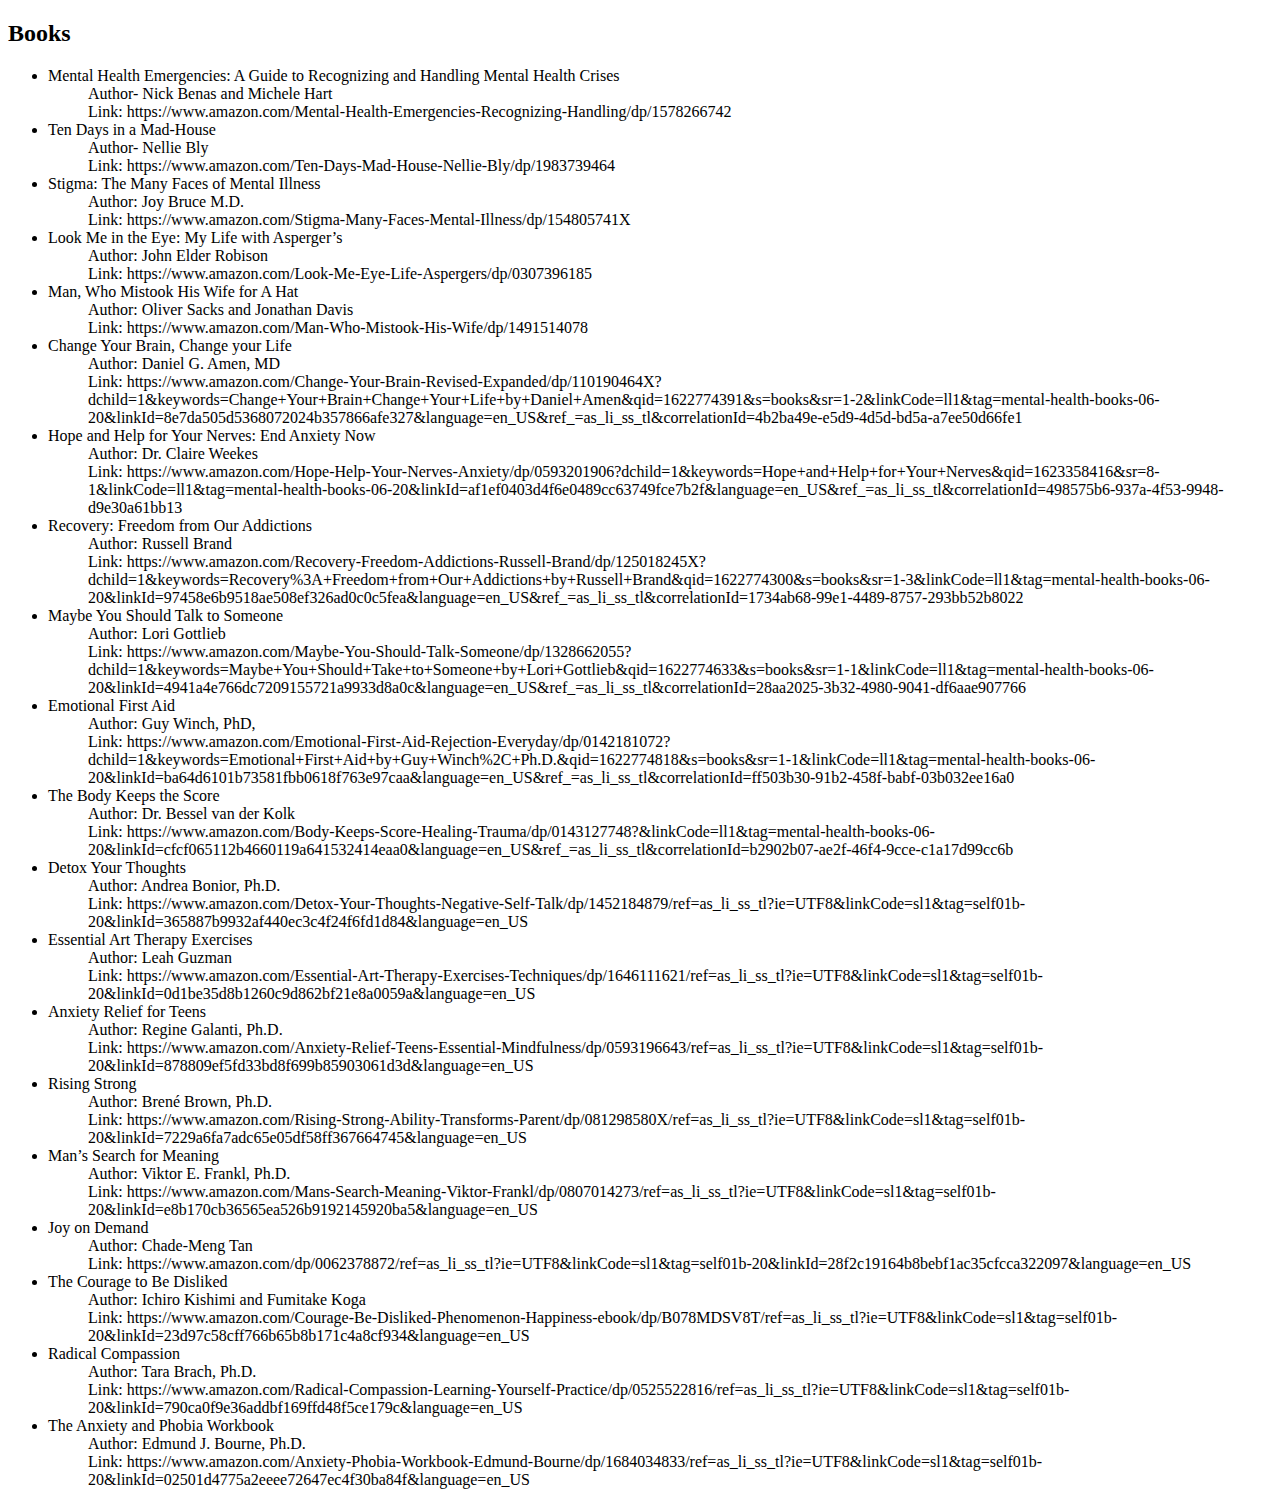
<file: books.html>
<!DOCTYPE html>
<html lang="en">

<head>
    <meta name="viewport" content="width=device-width,initial-scale=1.0">
    <meta charset="UTF-8">
    <title>Books</title>
    <!-- <link rel="stylesheet" href="stylesheet.css"> -->
</head>

<body>
    <h2>Books</h2>
    <dl>
        <ul>
            <li><dt>Mental Health Emergencies: A Guide to Recognizing and Handling Mental Health Crises</dt>
                <dd>Author- Nick Benas and Michele Hart</dd>
                <dd>Link: https://www.amazon.com/Mental-Health-Emergencies-Recognizing-Handling/dp/1578266742</dd>
            </li>

            <li><dt>Ten Days in a Mad-House</dt>
                <dd>Author- Nellie Bly</dd>
                <dd>Link: https://www.amazon.com/Ten-Days-Mad-House-Nellie-Bly/dp/1983739464</dd>
            </li>

            <li><dt>Stigma: The Many Faces of Mental Illness </dt>
                <dd>Author: Joy Bruce M.D.</dd>
                <dd>Link: https://www.amazon.com/Stigma-Many-Faces-Mental-Illness/dp/154805741X</dd>
            </li>

            <li><dt>Look Me in the Eye: My Life with Asperger’s </dt>
                <dd>Author: John Elder Robison</dd>
                <dd>Link: https://www.amazon.com/Look-Me-Eye-Life-Aspergers/dp/0307396185</dd>
            </li>

            <li><dt>Man, Who Mistook His Wife for A Hat </dt>
                <dd>Author: Oliver Sacks and Jonathan Davis</dd>
                <dd>Link: https://www.amazon.com/Man-Who-Mistook-His-Wife/dp/1491514078</dd>
            </li>
            <!-- ----------------------------------------------------------------- -->
            <li><dt>Change Your Brain, Change your Life</dt>
                <dd>Author: Daniel G. Amen, MD</dd>
                <dd>Link: https://www.amazon.com/Change-Your-Brain-Revised-Expanded/dp/110190464X?dchild=1&keywords=Change+Your+Brain+Change+Your+Life+by+Daniel+Amen&qid=1622774391&s=books&sr=1-2&linkCode=ll1&tag=mental-health-books-06-20&linkId=8e7da505d5368072024b357866afe327&language=en_US&ref_=as_li_ss_tl&correlationId=4b2ba49e-e5d9-4d5d-bd5a-a7ee50d66fe1</dd>
            </li>
            <li><dt>Hope and Help for Your Nerves: End Anxiety Now</dt>
                <dd>Author: Dr. Claire Weekes</dd>
                <dd>Link: https://www.amazon.com/Hope-Help-Your-Nerves-Anxiety/dp/0593201906?dchild=1&keywords=Hope+and+Help+for+Your+Nerves&qid=1623358416&sr=8-1&linkCode=ll1&tag=mental-health-books-06-20&linkId=af1ef0403d4f6e0489cc63749fce7b2f&language=en_US&ref_=as_li_ss_tl&correlationId=498575b6-937a-4f53-9948-d9e30a61bb13</dd>
            </li>
            <li><dt>Recovery: Freedom from Our Addictions </dt>
                <dd>Author: Russell Brand</dd>
                <dd>Link: https://www.amazon.com/Recovery-Freedom-Addictions-Russell-Brand/dp/125018245X?dchild=1&keywords=Recovery%3A+Freedom+from+Our+Addictions+by+Russell+Brand&qid=1622774300&s=books&sr=1-3&linkCode=ll1&tag=mental-health-books-06-20&linkId=97458e6b9518ae508ef326ad0c0c5fea&language=en_US&ref_=as_li_ss_tl&correlationId=1734ab68-99e1-4489-8757-293bb52b8022</dd>
            </li>
            <li><dt>Maybe You Should Talk to Someone</dt>
                <dd>Author: Lori Gottlieb</dd>
                <dd>Link: https://www.amazon.com/Maybe-You-Should-Talk-Someone/dp/1328662055?dchild=1&keywords=Maybe+You+Should+Take+to+Someone+by+Lori+Gottlieb&qid=1622774633&s=books&sr=1-1&linkCode=ll1&tag=mental-health-books-06-20&linkId=4941a4e766dc7209155721a9933d8a0c&language=en_US&ref_=as_li_ss_tl&correlationId=28aa2025-3b32-4980-9041-df6aae907766</dd>
            </li>
            <li><dt>Emotional First Aid </dt>
                <dd>Author: Guy Winch, PhD,</dd>
                <dd>Link: https://www.amazon.com/Emotional-First-Aid-Rejection-Everyday/dp/0142181072?dchild=1&keywords=Emotional+First+Aid+by+Guy+Winch%2C+Ph.D.&qid=1622774818&s=books&sr=1-1&linkCode=ll1&tag=mental-health-books-06-20&linkId=ba64d6101b73581fbb0618f763e97caa&language=en_US&ref_=as_li_ss_tl&correlationId=ff503b30-91b2-458f-babf-03b032ee16a0</dd>
            </li>
            <li><dt>The Body Keeps the Score</dt>
                <dd>Author: Dr. Bessel van der Kolk</dd>
                <dd>Link: https://www.amazon.com/Body-Keeps-Score-Healing-Trauma/dp/0143127748?&linkCode=ll1&tag=mental-health-books-06-20&linkId=cfcf065112b4660119a641532414eaa0&language=en_US&ref_=as_li_ss_tl&correlationId=b2902b07-ae2f-46f4-9cce-c1a17d99cc6b</dd>
            </li>
            <li><dt>Detox Your Thoughts </dt>
                <dd>Author: Andrea Bonior, Ph.D.</dd>
                <dd>Link: https://www.amazon.com/Detox-Your-Thoughts-Negative-Self-Talk/dp/1452184879/ref=as_li_ss_tl?ie=UTF8&linkCode=sl1&tag=self01b-20&linkId=365887b9932af440ec3c4f24f6fd1d84&language=en_US</dd>
            </li>
            <li><dt>Essential Art Therapy Exercises </dt>
                <dd>Author: Leah Guzman</dd>
                <dd>Link: https://www.amazon.com/Essential-Art-Therapy-Exercises-Techniques/dp/1646111621/ref=as_li_ss_tl?ie=UTF8&linkCode=sl1&tag=self01b-20&linkId=0d1be35d8b1260c9d862bf21e8a0059a&language=en_US</dd>
            </li>
            <li><dt>Anxiety Relief for Teens </dt>
                <dd>Author: Regine Galanti, Ph.D.</dd>
                <dd>Link: https://www.amazon.com/Anxiety-Relief-Teens-Essential-Mindfulness/dp/0593196643/ref=as_li_ss_tl?ie=UTF8&linkCode=sl1&tag=self01b-20&linkId=878809ef5fd33bd8f699b85903061d3d&language=en_US</dd>
            </li>
            <li><dt>Rising Strong </dt>
                <dd>Author: Brené Brown, Ph.D.</dd>
                <dd>Link: https://www.amazon.com/Rising-Strong-Ability-Transforms-Parent/dp/081298580X/ref=as_li_ss_tl?ie=UTF8&linkCode=sl1&tag=self01b-20&linkId=7229a6fa7adc65e05df58ff367664745&language=en_US</dd>
            </li>
            <!-- --------------------------------------------------------- -->
            <li><dt>Man’s Search for Meaning </dt>
                <dd>Author: Viktor E. Frankl, Ph.D.</dd>
                <dd>Link: https://www.amazon.com/Mans-Search-Meaning-Viktor-Frankl/dp/0807014273/ref=as_li_ss_tl?ie=UTF8&linkCode=sl1&tag=self01b-20&linkId=e8b170cb36565ea526b9192145920ba5&language=en_US</dd>
            </li>
            <li><dt>Joy on Demand </dt>
                <dd>Author: Chade-Meng Tan</dd>
                <dd>Link: https://www.amazon.com/dp/0062378872/ref=as_li_ss_tl?ie=UTF8&linkCode=sl1&tag=self01b-20&linkId=28f2c19164b8bebf1ac35cfcca322097&language=en_US</dd>
            </li>
            <li><dt>The Courage to Be Disliked </dt>
                <dd>Author: Ichiro Kishimi and Fumitake Koga</dd>
                <dd>Link: https://www.amazon.com/Courage-Be-Disliked-Phenomenon-Happiness-ebook/dp/B078MDSV8T/ref=as_li_ss_tl?ie=UTF8&linkCode=sl1&tag=self01b-20&linkId=23d97c58cff766b65b8b171c4a8cf934&language=en_US</dd>
            </li>
            <!-- =------------------------------------------------= -->
            <li><dt>Radical Compassion</dt>
                <dd>Author: Tara Brach, Ph.D.</dd>
                <dd>Link: https://www.amazon.com/Radical-Compassion-Learning-Yourself-Practice/dp/0525522816/ref=as_li_ss_tl?ie=UTF8&linkCode=sl1&tag=self01b-20&linkId=790ca0f9e36addbf169ffd48f5ce179c&language=en_US</dd>
            </li>
            <li><dt>The Anxiety and Phobia Workbook </dt>
                <dd>Author: Edmund J. Bourne, Ph.D.</dd>
                <dd>Link: https://www.amazon.com/Anxiety-Phobia-Workbook-Edmund-Bourne/dp/1684034833/ref=as_li_ss_tl?ie=UTF8&linkCode=sl1&tag=self01b-20&linkId=02501d4775a2eeee72647ec4f30ba84f&language=en_US</dd>
            </li>
        </ul>
    </dl>
</body>

</html>
</file>
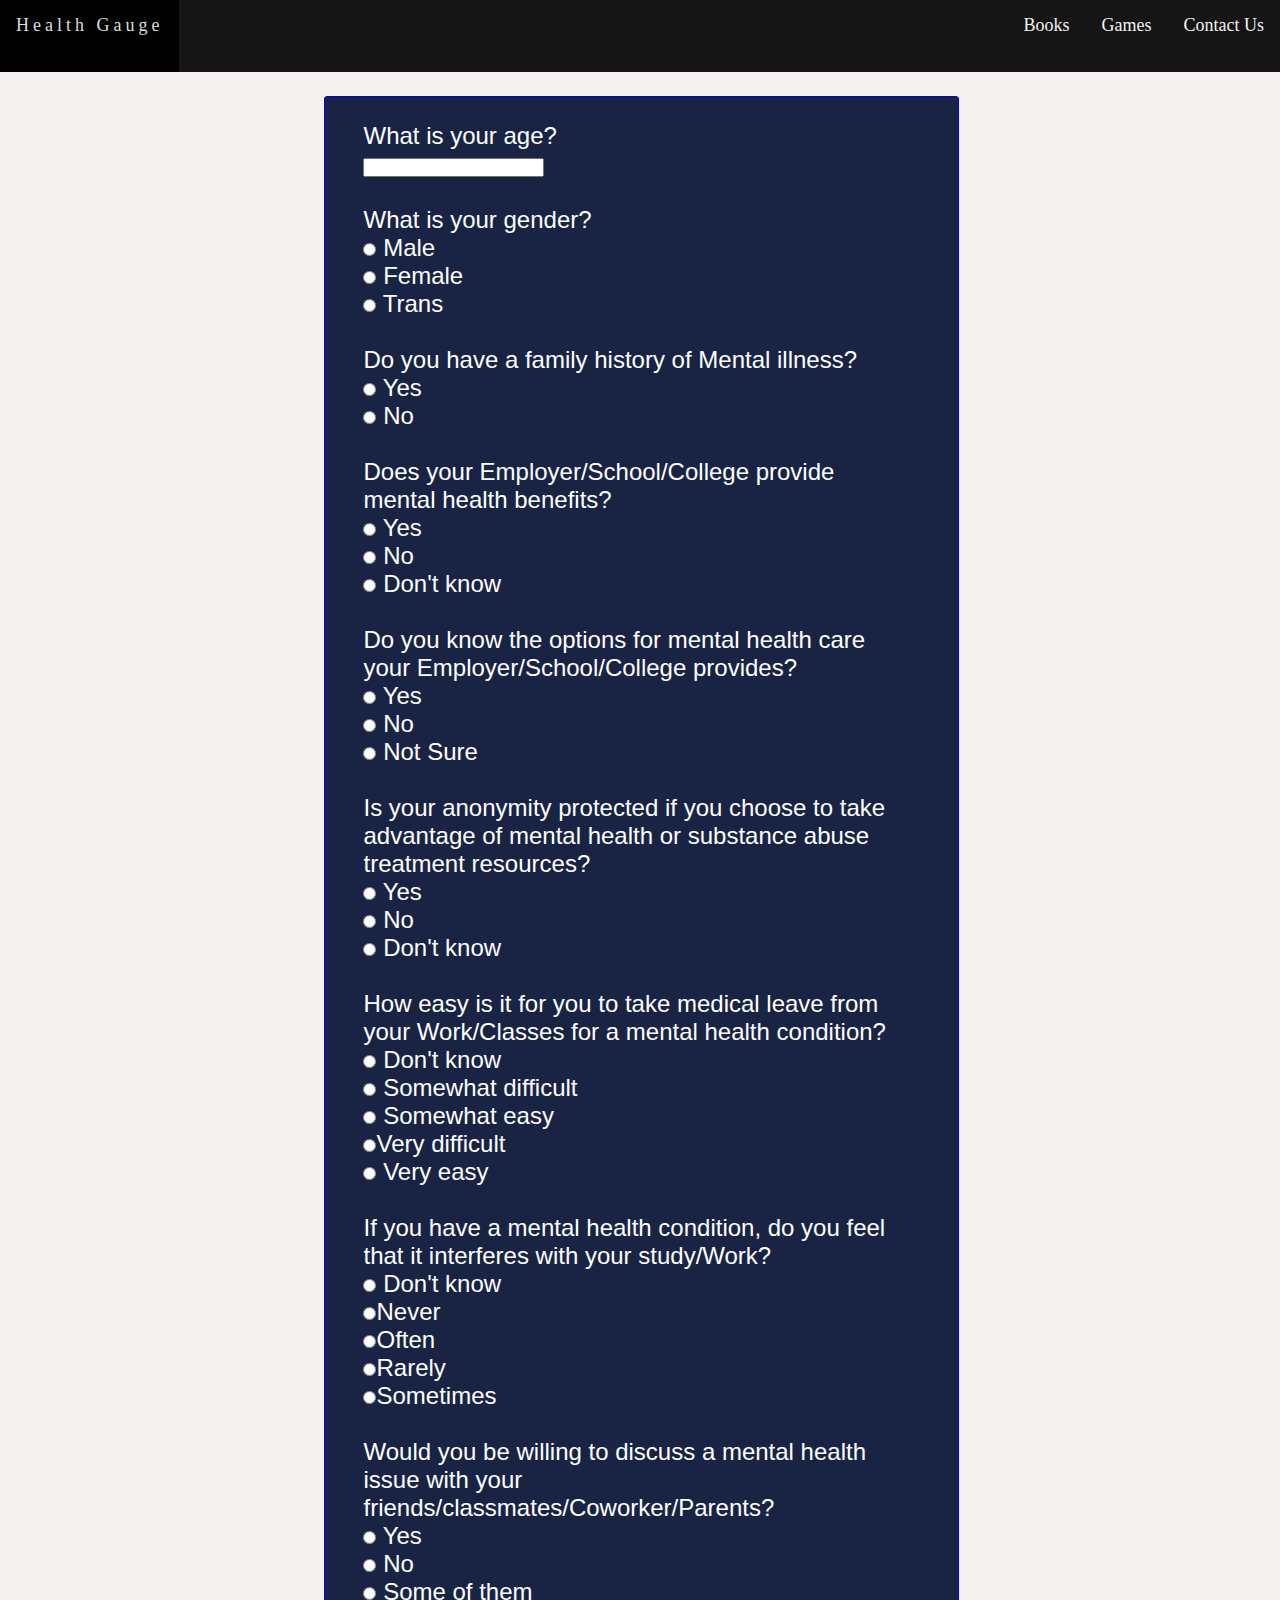
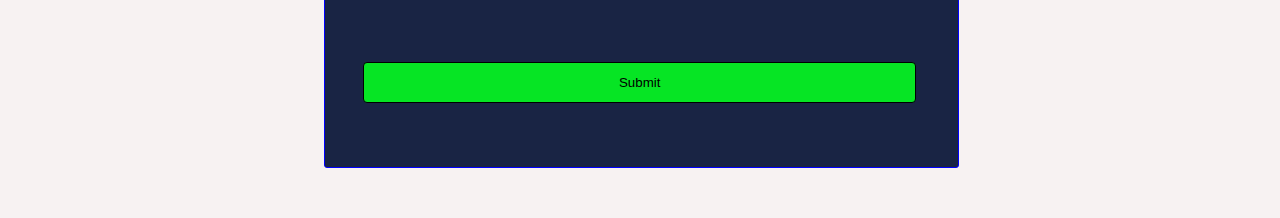
<file: quizm.html>
<!DOCTYPE html>
<html lang="en">
<head>
    <meta charset="UTF-8">
    <meta http-equiv="X-UA-Compatible" content="IE=edge">
    <meta name="viewport" content="width=device-width, initial-scale=1.0">
    <title>Quiz for mental Health</title>
    <link rel="stylesheet" href="./static/style.css">

</head>
<body>

    <header id="header">
<!--        The below div is for the navigation bar -->
        <div class="nav-link">
            <a href="#link1">Contact Us</a>
            <a href="#link2">Games</a> 
            <a href="#link3">Books</a>
            <a style="float:left;" class="right1" href="./index.html">Health Gauge</a>
        </div>
    </header>
    
    <div class="block">
    <h1>Quiz for mental Health</h1>
    <br>
    <br>

<!-- The below questions are to be answered by the user  -->
<form id="survey-form">
        <label for="Age">What is your age? <br></label>       
            <input type="text" name="Age" class="form-control" id="Age">
            <br><br>
        <legend>What is your gender?</legend>
                <input type="radio" name="label_Gender" value="male"> Male<br>
                <input type="radio" name="label_Gender" value="female"> Female<br>
                <input type="radio" name="label_Gender" value="Trans"> Trans<br>
                <br>
        <legend>Do you have a family history of Mental illness? </legend>
            <input type="radio" name="label_family_history" value="yes"> Yes<br>
            <input type="radio" name="label_family_history" value="no"> No<br>
        <br>
        <legend>Does your Employer/School/College provide mental health benefits?</legend>
            <input type="radio" name="label_benefits" value="yes"> Yes<br>
            <input type="radio" name="label_benefits" value="no"> No<br>
            <input type="radio" name="label_benefits" value="don't know"> Don't know<br>
        <br>
        <legend> Do you know the options for mental health care your Employer/School/College provides?</legend>
            <input type="radio" name="label_care_options" value="yes"> Yes<br>
            <input type="radio" name="label_care_options" value="no"> No<br>
            <input type="radio" name="label_care_options" value="not sure"> Not Sure<br>
        <br>
        <legend>Is your anonymity protected if you choose to take advantage of mental health or substance abuse treatment resources?</legend>
            <input type="radio" name="label_anonymity" value="yes"> Yes<br>
            <input type="radio" name="label_anonymity" value="no"> No<br>
            <input type="radio" name="label_anonymity" value="don't know"> Don't know<br>
        <br>
        <legend> How easy is it for you to take medical leave from your Work/Classes for a mental health condition?</legend>
            <input type="radio" name="label_leave" value=" Don't know"> Don't know<br>
            <input type="radio" name="label_leave" value="Somewhat difficult"> Somewhat difficult<br>
            <input type="radio" name="label_leave" value="Somewhat easy"> Somewhat easy<br>
            <input type="radio" name="label_leave" value="Very difficult">Very difficult<br>
            <input type="radio" name="label_leave" value="Very easy"> Very easy<br>
        <br>
        <legend>If you have a mental health condition, do you feel that it interferes with your study/Work? </legend>
            <input type="radio" name="label_work_interfere" value=" Don't know"> Don't know<br>
            <input type="radio" name="label_work_interfere" value="Never">Never<br>
            <input type="radio" name="label_work_interfere" value="Often ">Often <br>
            <input type="radio" name="label_work_interfere" value="Rarely">Rarely<br>
            <input type="radio" name="label_work_interfere" value="Sometimes ">Sometimes <br>
        <br>
        <legend>Would you be willing to discuss a mental health issue with your friends/classmates/Coworker/Parents?</legend>
        <input type="radio" name="label_coworkers" value="yes"> Yes<br>
        <input type="radio" name="label_coworkers" value="no"> No<br>
        <input type="radio" name="label_coworkers" value="Some of them"> Some of them<br>
    <br>
    <br>
            <button id="submit"> Submit</button>


    </div>

</form>

   
  
    
</body>
</html>
</file>
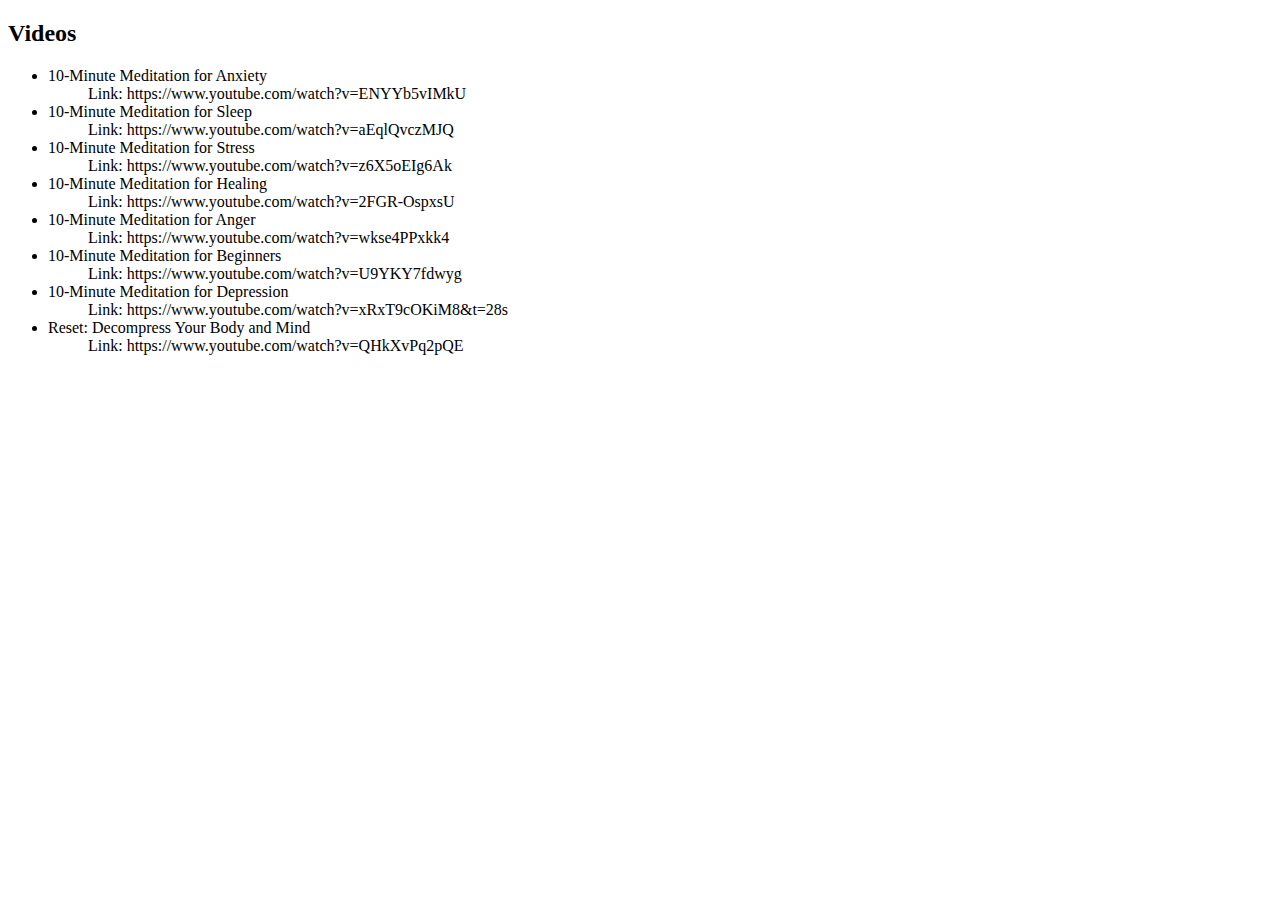
<file: videos.html>
<!DOCTYPE html>
<html lang="en">

<head>
    <meta name="viewport" content="width=device-width,initial-scale=1.0">
    <meta charset="UTF-8">
    <title>Books</title>
    <!-- <link rel="stylesheet" href="stylesheet.css"> -->
</head>

<body>
    <h2>Videos</h2>
    <dl>
        <ul>
            <li><dt>10-Minute Meditation for Anxiety</dt>
                <dd>Link: https://www.youtube.com/watch?v=ENYYb5vIMkU</dd>
            </li>

            <li><dt>10-Minute Meditation for Sleep</dt>
                <dd>Link: https://www.youtube.com/watch?v=aEqlQvczMJQ</dd>
            </li>

            <li><dt>10-Minute Meditation for Stress </dt>
                <dd>Link: https://www.youtube.com/watch?v=z6X5oEIg6Ak</dd>
            </li>

            <li><dt>10-Minute Meditation for Healing</dt>
                <dd>Link: https://www.youtube.com/watch?v=2FGR-OspxsU</dd>
            </li>

            <li><dt>10-Minute Meditation for Anger</dt>
                <dd>Link: https://www.youtube.com/watch?v=wkse4PPxkk4</dd>
            </li>
            <!-- ----------------------------------------------------------------- -->
            <li><dt>10-Minute Meditation for Beginners</dt>
                <dd>Link: https://www.youtube.com/watch?v=U9YKY7fdwyg</dd>
            </li>
            <li><dt>10-Minute Meditation for Depression</dt>
                <dd>Link: https://www.youtube.com/watch?v=xRxT9cOKiM8&t=28s</dd>
            </li>
            <li><dt>Reset: Decompress Your Body and Mind</dt>
                <dd>Link: https://www.youtube.com/watch?v=QHkXvPq2pQE</dd>
            </li>
        </ul>
    </dl>
</body>

</html>
</file>
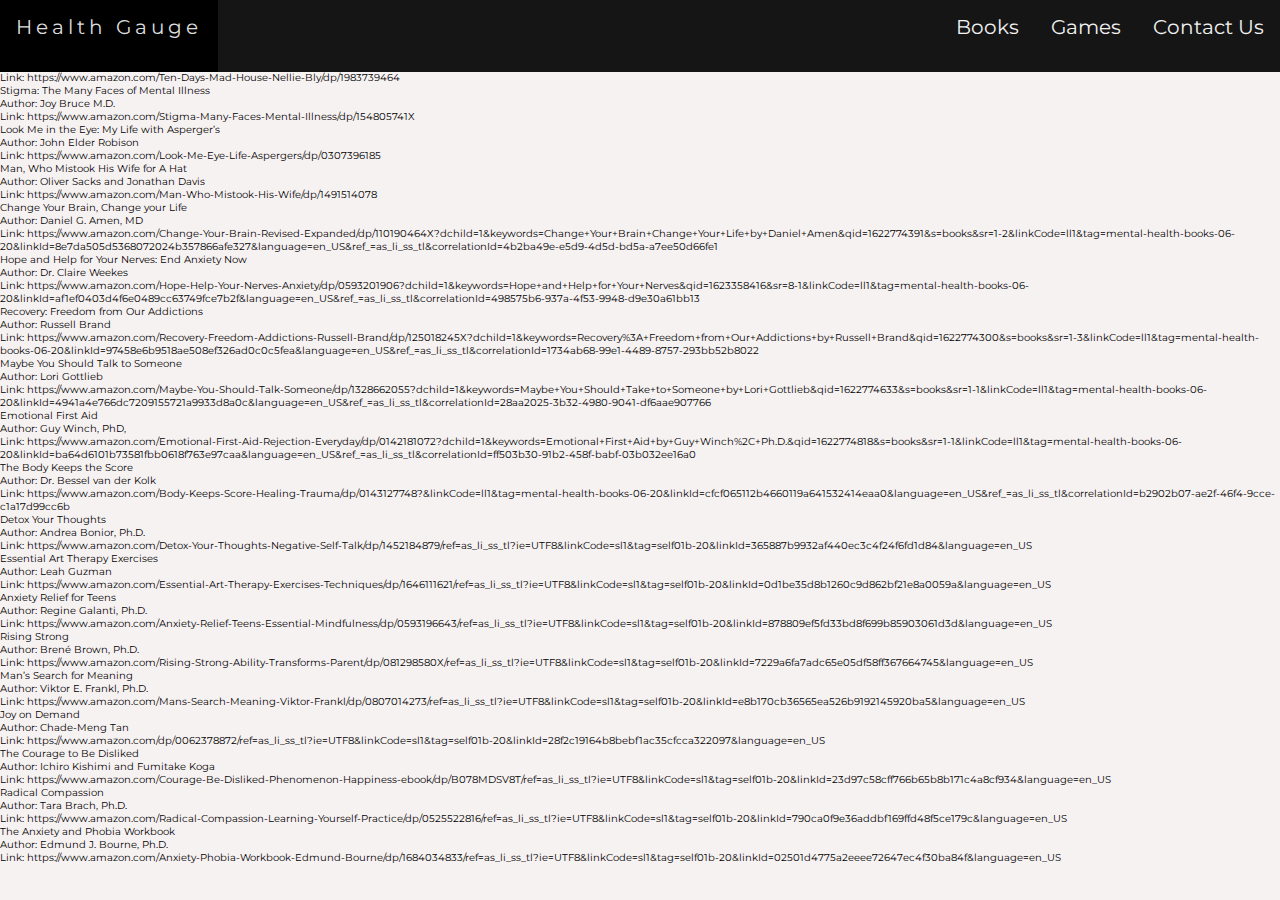
<file: templates/books.html>
<!DOCTYPE html>
<!DOCTYPE html>
<html lang="en">
<head>
    <meta charset="UTF-8">
    <meta http-equiv="X-UA-Compatible" content="IE=edge">
    <meta name="viewport" content="width=device-width, initial-scale=1.0">
    <title>Recommended Books</title>
    <link rel="stylesheet" href="../static/book.css">
    <link rel="preconnect" href="https://fonts.googleapis.com">
<link rel="preconnect" href="https://fonts.gstatic.com" crossorigin>
<link href="https://fonts.googleapis.com/css2?family=Montserrat:ital,wght@1,800&display=swap" rel="stylesheet">

</head>
<body>
    <header id="header">
       
        <div class="nav-link">
            <a href="#link1">Contact Us</a>
            <a href="#link2">Games</a> 
            <a href="#link3">Books</a>
            <a style="float:left;" class="right1" href="../templates/index.html">Health Gauge</a>
        </div>
    </header>

    <h2>Books</h2>
    <div class="book">
        <ul>
            <li>
                <a href="https://www.amazon.com/Mental-Health-Emergencies-Recognizing-Handling/dp/1578266742">Mental Health Emergencies: A Guide to Recognizing and Handling Mental Health Crises</a><br>Author- Nick Benas and Michele Hart<br>
            </li>

            <li><dt>Ten Days in a Mad-House</dt>
                <dd>Author- Nellie Bly</dd>
                <dd>Link: https://www.amazon.com/Ten-Days-Mad-House-Nellie-Bly/dp/1983739464</dd>
            </li>

            <li><dt>Stigma: The Many Faces of Mental Illness </dt>
                <dd>Author: Joy Bruce M.D.</dd>
                <dd>Link: https://www.amazon.com/Stigma-Many-Faces-Mental-Illness/dp/154805741X</dd>
            </li>

            <li><dt>Look Me in the Eye: My Life with Asperger’s </dt>
                <dd>Author: John Elder Robison</dd>
                <dd>Link: https://www.amazon.com/Look-Me-Eye-Life-Aspergers/dp/0307396185</dd>
            </li>

            <li><dt>Man, Who Mistook His Wife for A Hat </dt>
                <dd>Author: Oliver Sacks and Jonathan Davis</dd>
                <dd>Link: https://www.amazon.com/Man-Who-Mistook-His-Wife/dp/1491514078</dd>
            </li>
            <!-- ----------------------------------------------------------------- -->
            <li><dt>Change Your Brain, Change your Life</dt>
                <dd>Author: Daniel G. Amen, MD</dd>
                <dd>Link: https://www.amazon.com/Change-Your-Brain-Revised-Expanded/dp/110190464X?dchild=1&keywords=Change+Your+Brain+Change+Your+Life+by+Daniel+Amen&qid=1622774391&s=books&sr=1-2&linkCode=ll1&tag=mental-health-books-06-20&linkId=8e7da505d5368072024b357866afe327&language=en_US&ref_=as_li_ss_tl&correlationId=4b2ba49e-e5d9-4d5d-bd5a-a7ee50d66fe1</dd>
            </li>
            <li><dt>Hope and Help for Your Nerves: End Anxiety Now</dt>
                <dd>Author: Dr. Claire Weekes</dd>
                <dd>Link: https://www.amazon.com/Hope-Help-Your-Nerves-Anxiety/dp/0593201906?dchild=1&keywords=Hope+and+Help+for+Your+Nerves&qid=1623358416&sr=8-1&linkCode=ll1&tag=mental-health-books-06-20&linkId=af1ef0403d4f6e0489cc63749fce7b2f&language=en_US&ref_=as_li_ss_tl&correlationId=498575b6-937a-4f53-9948-d9e30a61bb13</dd>
            </li>
            <li><dt>Recovery: Freedom from Our Addictions </dt>
                <dd>Author: Russell Brand</dd>
                <dd>Link: https://www.amazon.com/Recovery-Freedom-Addictions-Russell-Brand/dp/125018245X?dchild=1&keywords=Recovery%3A+Freedom+from+Our+Addictions+by+Russell+Brand&qid=1622774300&s=books&sr=1-3&linkCode=ll1&tag=mental-health-books-06-20&linkId=97458e6b9518ae508ef326ad0c0c5fea&language=en_US&ref_=as_li_ss_tl&correlationId=1734ab68-99e1-4489-8757-293bb52b8022</dd>
            </li>
            <li><dt>Maybe You Should Talk to Someone</dt>
                <dd>Author: Lori Gottlieb</dd>
                <dd>Link: https://www.amazon.com/Maybe-You-Should-Talk-Someone/dp/1328662055?dchild=1&keywords=Maybe+You+Should+Take+to+Someone+by+Lori+Gottlieb&qid=1622774633&s=books&sr=1-1&linkCode=ll1&tag=mental-health-books-06-20&linkId=4941a4e766dc7209155721a9933d8a0c&language=en_US&ref_=as_li_ss_tl&correlationId=28aa2025-3b32-4980-9041-df6aae907766</dd>
            </li>
            <li><dt>Emotional First Aid </dt>
                <dd>Author: Guy Winch, PhD,</dd>
                <dd>Link: https://www.amazon.com/Emotional-First-Aid-Rejection-Everyday/dp/0142181072?dchild=1&keywords=Emotional+First+Aid+by+Guy+Winch%2C+Ph.D.&qid=1622774818&s=books&sr=1-1&linkCode=ll1&tag=mental-health-books-06-20&linkId=ba64d6101b73581fbb0618f763e97caa&language=en_US&ref_=as_li_ss_tl&correlationId=ff503b30-91b2-458f-babf-03b032ee16a0</dd>
            </li>
            <li><dt>The Body Keeps the Score</dt>
                <dd>Author: Dr. Bessel van der Kolk</dd>
                <dd>Link: https://www.amazon.com/Body-Keeps-Score-Healing-Trauma/dp/0143127748?&linkCode=ll1&tag=mental-health-books-06-20&linkId=cfcf065112b4660119a641532414eaa0&language=en_US&ref_=as_li_ss_tl&correlationId=b2902b07-ae2f-46f4-9cce-c1a17d99cc6b</dd>
            </li>
            <li><dt>Detox Your Thoughts </dt>
                <dd>Author: Andrea Bonior, Ph.D.</dd>
                <dd>Link: https://www.amazon.com/Detox-Your-Thoughts-Negative-Self-Talk/dp/1452184879/ref=as_li_ss_tl?ie=UTF8&linkCode=sl1&tag=self01b-20&linkId=365887b9932af440ec3c4f24f6fd1d84&language=en_US</dd>
            </li>
            <li><dt>Essential Art Therapy Exercises </dt>
                <dd>Author: Leah Guzman</dd>
                <dd>Link: https://www.amazon.com/Essential-Art-Therapy-Exercises-Techniques/dp/1646111621/ref=as_li_ss_tl?ie=UTF8&linkCode=sl1&tag=self01b-20&linkId=0d1be35d8b1260c9d862bf21e8a0059a&language=en_US</dd>
            </li>
            <li><dt>Anxiety Relief for Teens </dt>
                <dd>Author: Regine Galanti, Ph.D.</dd>
                <dd>Link: https://www.amazon.com/Anxiety-Relief-Teens-Essential-Mindfulness/dp/0593196643/ref=as_li_ss_tl?ie=UTF8&linkCode=sl1&tag=self01b-20&linkId=878809ef5fd33bd8f699b85903061d3d&language=en_US</dd>
            </li>
            <li><dt>Rising Strong </dt>
                <dd>Author: Brené Brown, Ph.D.</dd>
                <dd>Link: https://www.amazon.com/Rising-Strong-Ability-Transforms-Parent/dp/081298580X/ref=as_li_ss_tl?ie=UTF8&linkCode=sl1&tag=self01b-20&linkId=7229a6fa7adc65e05df58ff367664745&language=en_US</dd>
            </li>
            <!-- --------------------------------------------------------- -->
            <li><dt>Man’s Search for Meaning </dt>
                <dd>Author: Viktor E. Frankl, Ph.D.</dd>
                <dd>Link: https://www.amazon.com/Mans-Search-Meaning-Viktor-Frankl/dp/0807014273/ref=as_li_ss_tl?ie=UTF8&linkCode=sl1&tag=self01b-20&linkId=e8b170cb36565ea526b9192145920ba5&language=en_US</dd>
            </li>
            <li><dt>Joy on Demand </dt>
                <dd>Author: Chade-Meng Tan</dd>
                <dd>Link: https://www.amazon.com/dp/0062378872/ref=as_li_ss_tl?ie=UTF8&linkCode=sl1&tag=self01b-20&linkId=28f2c19164b8bebf1ac35cfcca322097&language=en_US</dd>
            </li>
            <li><dt>The Courage to Be Disliked </dt>
                <dd>Author: Ichiro Kishimi and Fumitake Koga</dd>
                <dd>Link: https://www.amazon.com/Courage-Be-Disliked-Phenomenon-Happiness-ebook/dp/B078MDSV8T/ref=as_li_ss_tl?ie=UTF8&linkCode=sl1&tag=self01b-20&linkId=23d97c58cff766b65b8b171c4a8cf934&language=en_US</dd>
            </li>
            <!-- =------------------------------------------------= -->
            <li><dt>Radical Compassion</dt>
                <dd>Author: Tara Brach, Ph.D.</dd>
                <dd>Link: https://www.amazon.com/Radical-Compassion-Learning-Yourself-Practice/dp/0525522816/ref=as_li_ss_tl?ie=UTF8&linkCode=sl1&tag=self01b-20&linkId=790ca0f9e36addbf169ffd48f5ce179c&language=en_US</dd>
            </li>
            <li><dt>The Anxiety and Phobia Workbook </dt>
                <dd>Author: Edmund J. Bourne, Ph.D.</dd>
                <dd>Link: https://www.amazon.com/Anxiety-Phobia-Workbook-Edmund-Bourne/dp/1684034833/ref=as_li_ss_tl?ie=UTF8&linkCode=sl1&tag=self01b-20&linkId=02501d4775a2eeee72647ec4f30ba84f&language=en_US</dd>
            </li>
        </ul>
    </div>
</body>

</html>
</file>
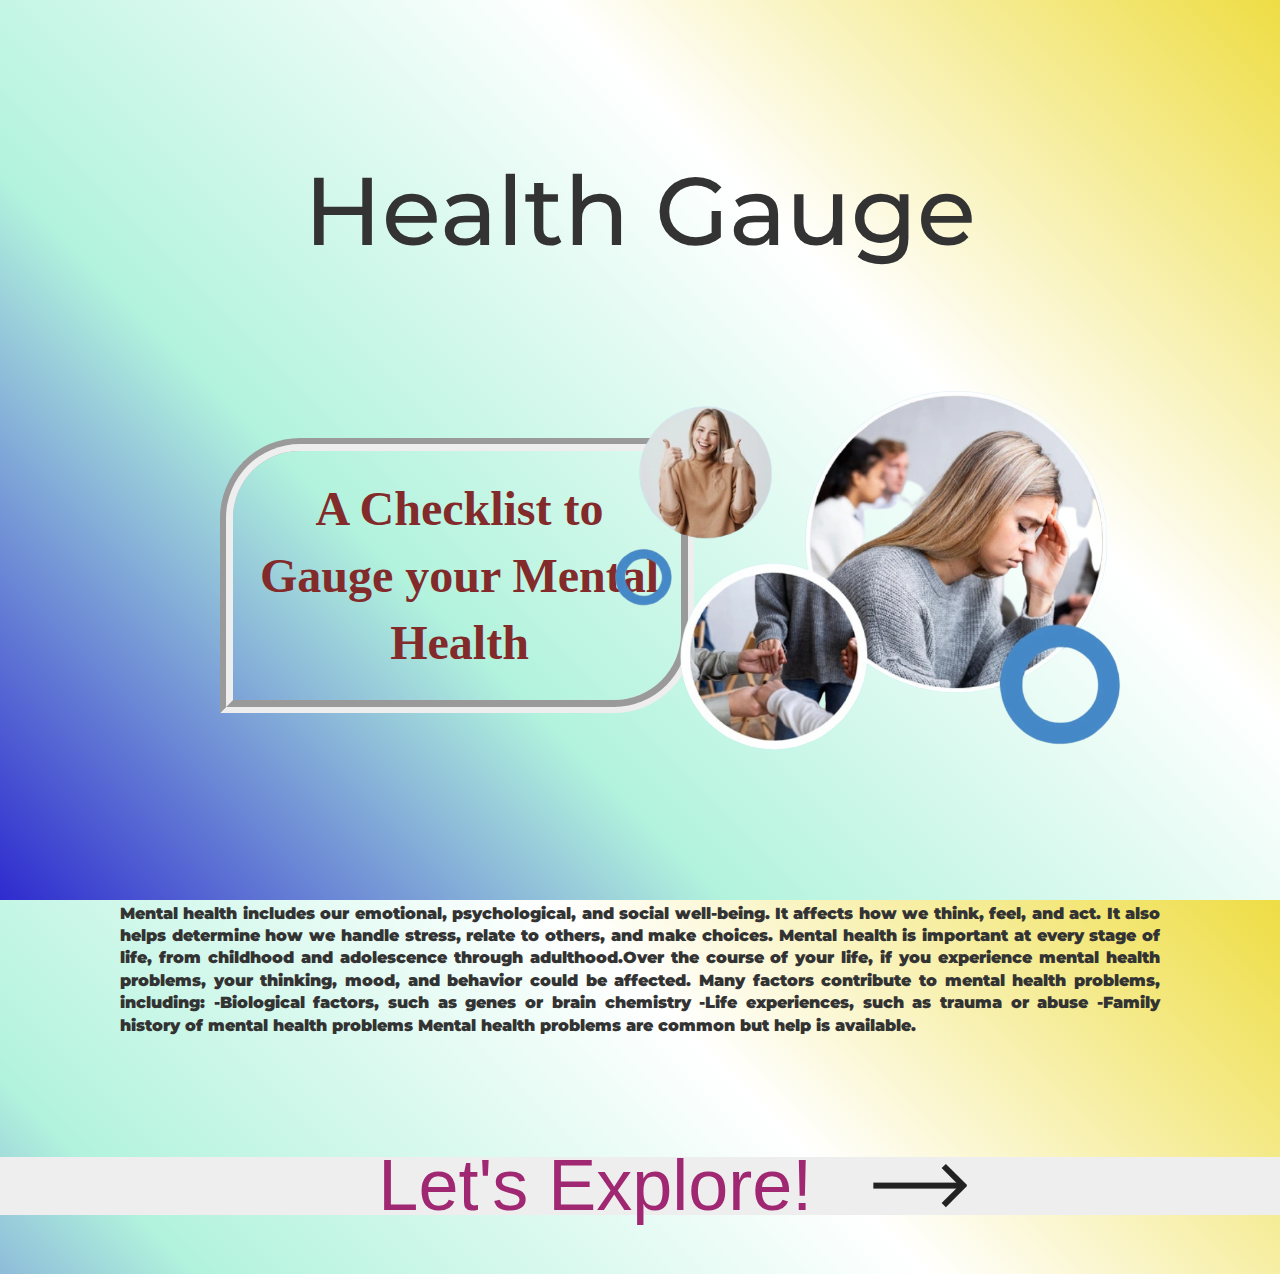
<file: templates/crawler.html>
<!DOCTYPE html>
<html lang="en">

<head>
    <meta name="viewport" content="width=device-width,initial-scale=1.0">
    <meta charset="UTF-8">
    <title>Health Gauge</title>
    <link rel="stylesheet" href="../static/stylesheet.css">
    <link rel="preconnect" href="https://fonts.gstatic.com" crossorigin>
<link href="https://fonts.googleapis.com/css2?family=Montserrat:ital,wght@1,800&display=swap" rel="stylesheet">
</head>

<body>
    <h1><span>Health Gauge<br></span></h1><br>
    <div class="content">
        <div class="textbox">
            <h3><span>A Checklist to </span></h3>
            <h3><span>Gauge your Mental </span></h3>
            <h3><span>Health</span></h3>
            
        </div>
        <div class="ImgBox">
            <img src="../static/images/Screenshot_2021-07-09_201412-removebg-preview.png">
        </div>

    </div>
    <p>Mental health includes our emotional, psychological, and social well-being. It affects how we think, feel, and act. It also helps determine how we handle stress, relate to others, and make choices. Mental health is important at every stage of life,
        from childhood and adolescence through adulthood.Over the course of your life, if you experience mental health problems, your thinking, mood, and behavior could be affected. Many factors contribute to mental health problems, including: -Biological
        factors, such as genes or brain chemistry -Life experiences, such as trauma or abuse -Family history of mental health problems Mental health problems are common but help is available.</p>
    <footer>
        <div class="div">
            <a class="effect1" href="{{url_for('index')}}">
                Let's Explore!
                <span class="bg"></span>
            </a>
        </div>
    </footer>
</body>


</html>
</file>
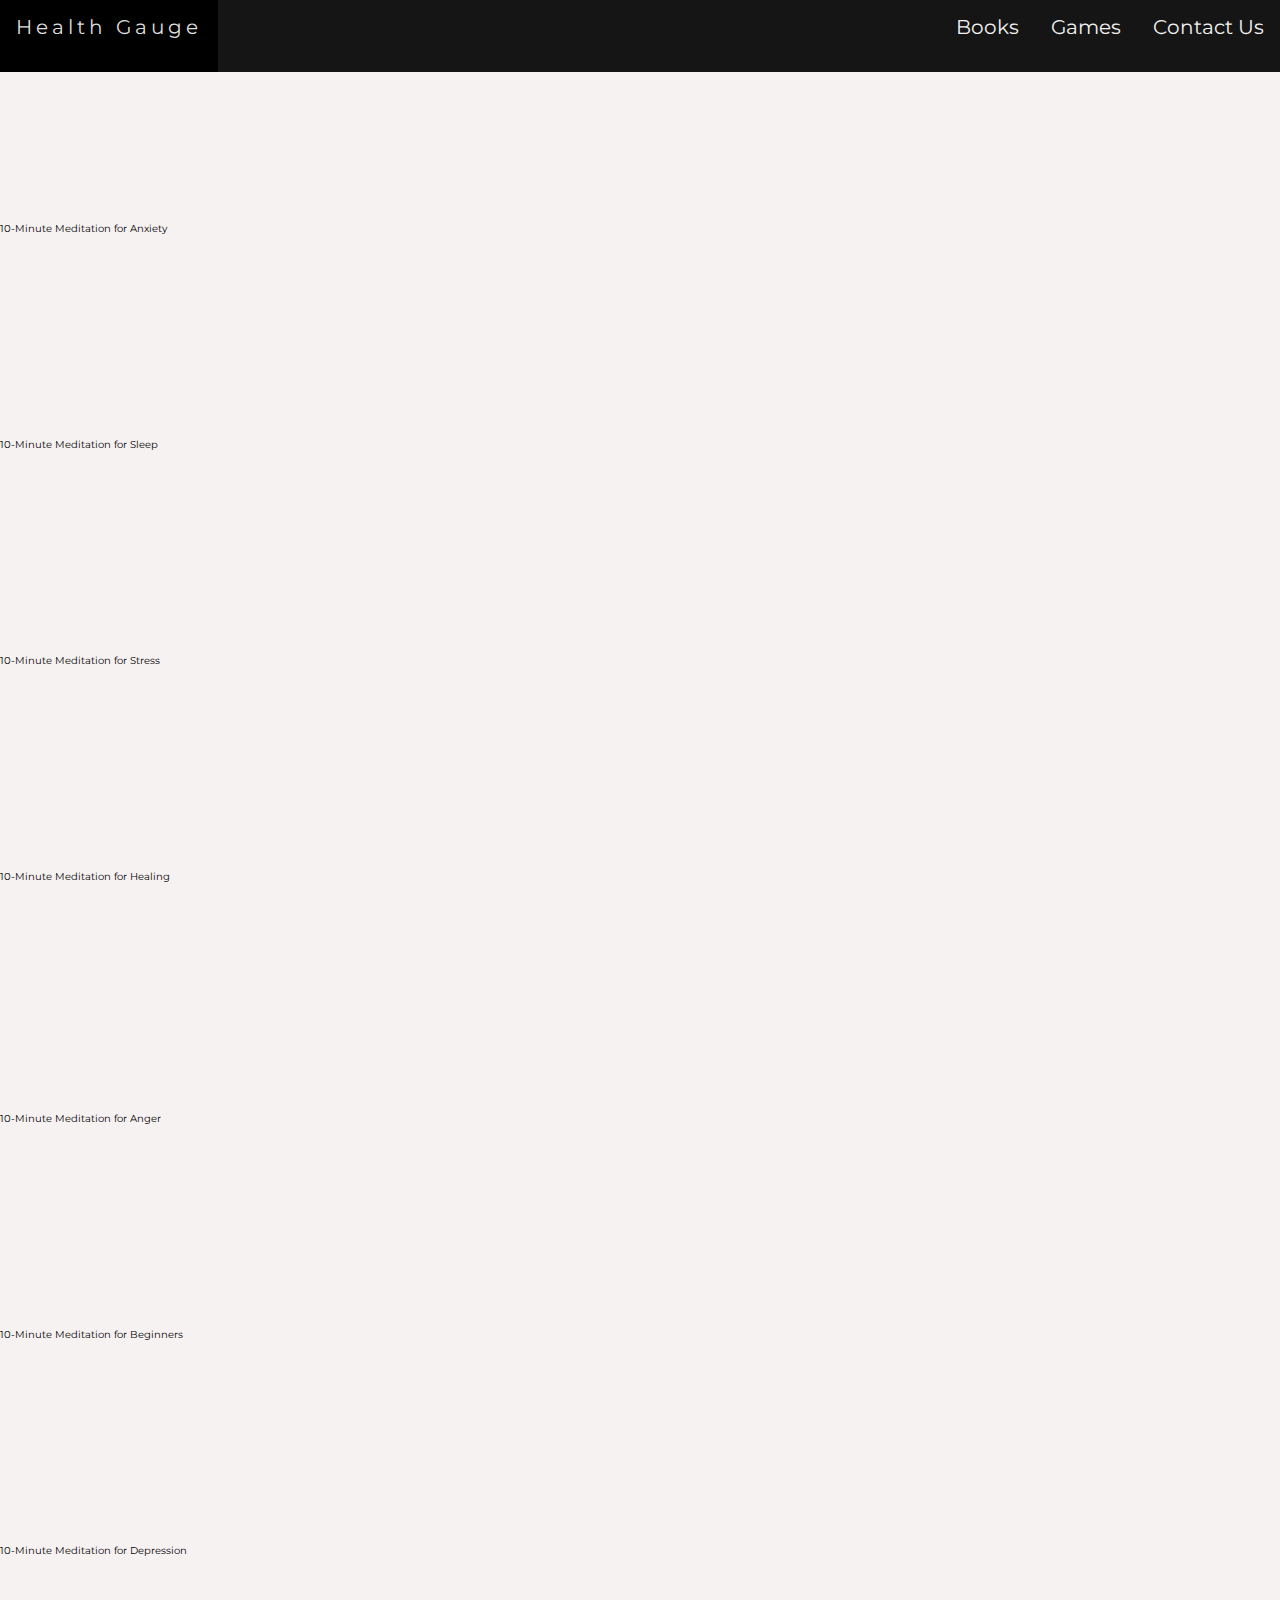
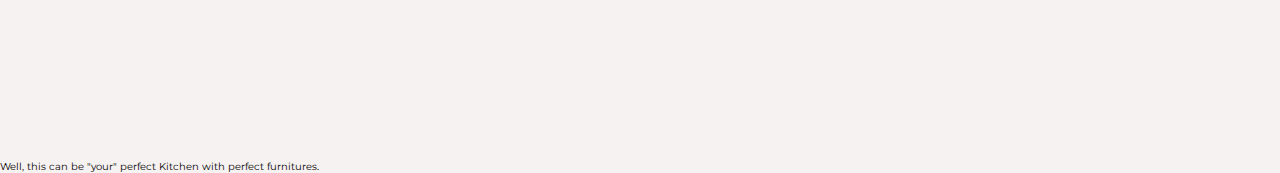
<file: templates/videos.html>
<!DOCTYPE html>
<!DOCTYPE html>
<html lang="en">
<head>
    <meta charset="UTF-8">
    <meta http-equiv="X-UA-Compatible" content="IE=edge">
    <meta name="viewport" content="width=device-width, initial-scale=1.0">
    <title>Recommended Videos</title>
    <link rel="stylesheet" href="../static/book.css">
    <link rel="preconnect" href="https://fonts.googleapis.com">
<link rel="preconnect" href="https://fonts.gstatic.com" crossorigin>
<link href="https://fonts.googleapis.com/css2?family=Montserrat:ital,wght@1,800&display=swap" rel="stylesheet">

</head>
<body>
    <header id="header">
       
        <div class="nav-link">
            <a href="#link1">Contact Us</a>
            <a href="#link2">Games</a> 
            <a href="#link3">Books</a>
            <a style="float:left;" class="right1" href="../templates/index.html">Health Gauge</a>
        </div>
    </header>
    <h2>Videos</h2>

    <div id="view">
        <div class="row">
            <div class="col">
                <iframe width="300" height="200" src="https://www.youtube.com/embed/ENYYb5vIMkU" title="YouTube video player" frameborder="0" allow="accelerometer; autoplay; clipboard-write; encrypted-media; gyroscope; picture-in-picture" allowfullscreen></iframe>
                <p class="tt">10-Minute Meditation for Anxiety</p>
            </div>
    
            <div class="col">
                <iframe width="300" height="200" src="https://www.youtube.com/embed/aEqlQvczMJQ" title="YouTube video player" frameborder="0" allow="accelerometer; autoplay; clipboard-write; encrypted-media; gyroscope; picture-in-picture" allowfullscreen></iframe>
                <p class="tt">10-Minute Meditation for Sleep</p>
            </div>
    
            <div class="col">
                <iframe width="300" height="200" src="https://www.youtube.com/embed/z6X5oEIg6Ak" title="YouTube video player" frameborder="0" allow="accelerometer; autoplay; clipboard-write; encrypted-media; gyroscope; picture-in-picture" allowfullscreen></iframe>
                <p class="tt">10-Minute Meditation for Stress </p>

            <div class="col">
                <iframe width="300" height="200" src="https://www.youtube.com/embed/2FGR-OspxsU" title="YouTube video player" frameborder="0" allow="accelerometer; autoplay; clipboard-write; encrypted-media; gyroscope; picture-in-picture" allowfullscreen></iframe>
                <p class="tt">10-Minute Meditation for Healing</p>
            </div>
            </div>
        </div>
        <br>
        <br>
        <div class="row">
           
            <div class="col">
                <iframe width="300" height="200" src="https://www.youtube.com/embed/wkse4PPxkk4" title="YouTube video player" frameborder="0" allow="accelerometer; autoplay; clipboard-write; encrypted-media; gyroscope; picture-in-picture" allowfullscreen></iframe>
                <p class="tt">10-Minute Meditation for Anger</p>
            </div>

            <div class="col">
                <iframe width="300" height="200" src="https://www.youtube.com/embed/U9YKY7fdwyg" title="YouTube video player" frameborder="0" allow="accelerometer; autoplay; clipboard-write; encrypted-media; gyroscope; picture-in-picture" allowfullscreen></iframe>
                <p class="tt">10-Minute Meditation for Beginners</p>
            </div>

            <div class="col">
                <iframe width="300" height="200" src="https://www.youtube.com/embed/xRxT9cOKiM8" title="YouTube video player" frameborder="0" allow="accelerometer; autoplay; clipboard-write; encrypted-media; gyroscope; picture-in-picture" allowfullscreen></iframe>
                <p class="tt">10-Minute Meditation for Depression</p>
            </div>
    
            <div class="col">
                <iframe width="300" height="200" src="https://www.youtube.com/embed/QHkXvPq2pQE" title="YouTube video player" frameborder="0" allow="accelerometer; autoplay; clipboard-write; encrypted-media; gyroscope; picture-in-picture" allowfullscreen></iframe>
                <p class="tt">Well, this can be "your" perfect Kitchen with perfect furnitures.</p>
            </div>
        </div>
    </div>

</body>

</html>
</file>
<file: static/style.css>
*{   margin: 0;
    padding: 0;
    box-sizing: border-box;
}
:root{
    font-size: 10px;
    font-family: 'Montserrat';
}

body{

    /*background: linear-gradient(110deg, #fdcd3b 60%, #ffed4b 60%); */
    height: 100%;
    width: 100%;
    background-color: #F7F2F2;
    background-size:auto;
    background-repeat: no-repeat;
    display:flex;
    justify-content: space-evenly;
    align-items: center;
}

/*-----------------NAVIGATION BAR-----------------*/
.nav-link {
background-color: #151515;
overflow: hidden;
position: fixed; 
top: 0; 
width: 100%;
left: 0;
right: 0;
height: 8vh;
z-index: 2;
}


.nav-link a {
float: right;
color: #f2f2f2;
padding: 15px 16px;
text-decoration: none;
font-size: 1.8rem;
transition: .4s ease-in-out;
height: 8vh;
}

.right1{
tab-size: 25px;
}

.nav-link a:hover {
background-color: black;
color: #ddd;
letter-spacing: 4px;
transition: .4s ease-in-out;
}
    
/*----------------- NAV BAR END ------------------*/

.box-1 p{
    color: white;
    width: 100%;
    text-align: center;
    position: absolute;
    align-items: center;
    transform: translateY(150px);
    font-size: 3rem;
    font-family: 'Montserrat',sans-serif;
}

.box-1{
    background-color: #192444 ;
    /* background-color: #231F20; */
    width: 100%;
    height: 55vh;
    position: absolute;
   top: 3vh;
    z-index: -1;
 }

.row{
    width: 100%;
    display: flex;
    justify-content: center;
    margin-top: 2px;
    transform: translate(0,350px);  /* for the position of the boxes */
   
}

.col{
    background-color: #ddd;
    width: 350px;
    height: 280px;
    float: left;
    margin: 0px 50px 0px 50px;
    text-align: center;
    /* border: 1px solid black; */
    border-radius: 0.7vh;
    border-width: 1.5px;
    box-shadow: 0.2rem 0.5rem 1rem 0.2rem  #110f0f;
    /* box-shadow: #231F20; */
}

img{
    border-radius: 0.7vh;
 border-width: 1.5px;
}

.text{
    font-size: 2rem;
 color: #151515;
 
}


#survey-form{
    text-align: left;
    top: 3vh;
    text-decoration: burlywood;
    font-size: x-large;
    font-family: -apple-system, BlinkMacSystemFont, 'Segoe UI', Roboto, Oxygen, Ubuntu, Cantarell, 'Open Sans', 'Helvetica Neue', sans-serif;
    border-style: solid;
    border-width: 0.5px;
    border-color: blue;
    border-radius:3px ;
    padding: 2% 5% 5% 3%;
    margin: 4% 25% 4% 25%;
    color: rgb(255, 255, 255);
    background-color:#192444;
    
}

#submit{
    width: 104%;
    padding: 12px;
    border: 1px solid black;
    border-radius: 4px;
    background-color:#06E524;
    color:black;
    margin: auto;
}
</file>
<file: static/book.css>
*{   margin: 0;
    padding: 0;
    box-sizing: border-box;
}
:root{
    font-size: 10px;
    font-family: 'Montserrat';
}

body{
    width: 100%;
    background-color: #F7F2F2;
    background-size:auto;
    background-repeat: no-repeat;
}

.nav-link {
    background-color: #151515;
    overflow: hidden;
    position: fixed; 
    top: 0; 
    width: 100%;
    left: 0;
    right: 0;
    height: 8vh;
    z-index: 2;
    }
    
    
    .nav-link a {
    float: right;
    color: #f2f2f2;
    padding: 15px 16px;
    text-decoration: none;
    font-size: 2rem;
    transition: .4s ease-in-out;
    height: 8vh;
    }
    
    .right1{
    tab-size: 25px;
    }
    
    .nav-link a:hover {
    background-color: black;
    color: #ddd;
    letter-spacing: 4px;
    transition: .4s ease-in-out;
    }

/* --------------------- nav bar finished here ---------------------------- */
</file>
<file: static/stylesheet.css>
@import url('https://fonts.googleapis.com/css?family=Poppins:200,300,400,500,600,700,800,900&display=swap');
@import url('https://fonts.googleapis.com/css2?family=Fugaz+One&display=swap');

/* @import url('https://fonts.googleapis.com/css2?family=Jomhuria&display=swap'); */

body {
    font-family: 'Montserrat', sans-serif;
    line-height: 1.6;
    margin: 0;
    min-height: 100vh;
    background-image: linear-gradient(45deg, #2e2bcf, #b2f3dd, #ffffff, #eedd44);

}

.content {
    position: relative;
    width: 100%;
    display: flex;
    justify-content: space-between;
    align-items: center;
}

.content .textbox {
    position: relatable;
    max-width: 1200px;
    color: #5457e7;
    font size: 0.2em;
    font-weight: 900;
    margin-left: 220px;
    
}

h1 {
    font-size: 6em;
    padding-top: 80px;
    color: #333;
    line-height: 1.4em;
    font-weight: 500;
    text-align: center;
    font-family: 'Montserrat';
}

.content .textbox {
    width: 35%;
    border: 13px groove;
    border-top-left-radius: 80px 80px;
    border-top-right-radius: 0px 0px;
    border-bottom-right-radius: 80px 80px;
    border-bottom-left-radius: 0px 0px;
}

.content .textbox h3 {
    font-size: 3em;
    color: rgb(143, 47, 47);
    line-height: 0.4em;
    font-weight: 900;
    text-align: center;
    font-family:'Times New Roman', Times, serif, cursive;
    padding: 0px, 0px, 0px, 0px;
}

.content .textbox h3 span {
    color: #832a2a;
    font size: 1.2em;
    font-weight: 900;
    margin-left: 5px;
}

p {
    color: #333;
    font size: 4em;
    font-weight: 900;
    margin-top: 120px;
    margin-left: 120px;
    line-height: 1.4em;
    margin-right: 120px;
    text-align: justify;
    margin-bottom: 120px;
}

.content .ImgBox {
    width: 200px;
    float: right;
    display: flex;
    justify-content: flex-end;
    padding-right: 100px;
    margin-top: 2px;
}

{
    margin: 0;
    padding: 0;
}

html,
body {
    height: 100%;
}

.div {
    display: -webkit-box;
    display: -ms-flexbox;
    display: flex;
    -webkit-box-align: center;
    -ms-flex-align: center;
    align-items: center;
    -webkit-box-pack: center;
    -ms-flex-pack: center;
    justify-content: center;
    height: 100%;
    background: #eee;
}

.effect1 {
    color: rgb(160, 39, 113);
    text-decoration: none;
    font-family: sans-serif;
    font-size: 24px;
    position: relative;
    padding: 10px 50px 10px 20px;
    -webkit-transition: all 0.3s;
    -o-transition: all 0.3s;
    transition: all 0.3s;
    -webkit-transform: scale(3);
    -ms-transform: scale(3);
    transform: scale(3);
    /*change scale(3) to scale(1)*/
}

.effect1 .bg {
    background: #222;
    width: 30px;
    height: 2px;
    position: absolute;
    right: 0;
    top: 50%;
    margin-top: -1px;
    z-index: -1;
    -webkit-transition: all 0.3s;
    -o-transition: all 0.3s;
    transition: all 0.3s;
}

.effect1:hover {
    padding-right: 20px;
    color: #fff;
}

.effect1:hover .bg {
    height: 100%;
    width: 100%;
    -webkit-transform: translate(0, -50%);
    -ms-transform: translate(0, -50%);
    transform: translate(0, -50%);
}

.effect1 .bg:before,
.effect1 .bg:after {
    content: '';
    height: 2px;
    width: 10px;
    background: #222;
    position: absolute;
    right: -2px;
    -webkit-transition: all 0.3s;
    -o-transition: all 0.3s;
    transition: all 0.3s;
}

.effect1 .bg:before {
    bottom: 3px;
    -webkit-transform: rotate(45deg);
    -ms-transform: rotate(45deg);
    transform: rotate(45deg);
}

.effect1 .bg:after {
    top: 3px;
    -webkit-transform: rotate(-45deg);
    -ms-transform: rotate(-45deg);
    transform: rotate(-45deg);
}

.effect1:hover .bg:before,
.effect1:hover .bg:after {
    right: 0;
}

.effect1:hover .bg:before {
    bottom: 6px;
}

.effect1:hover .bg:after {
    top: 6px;
}
</file>
